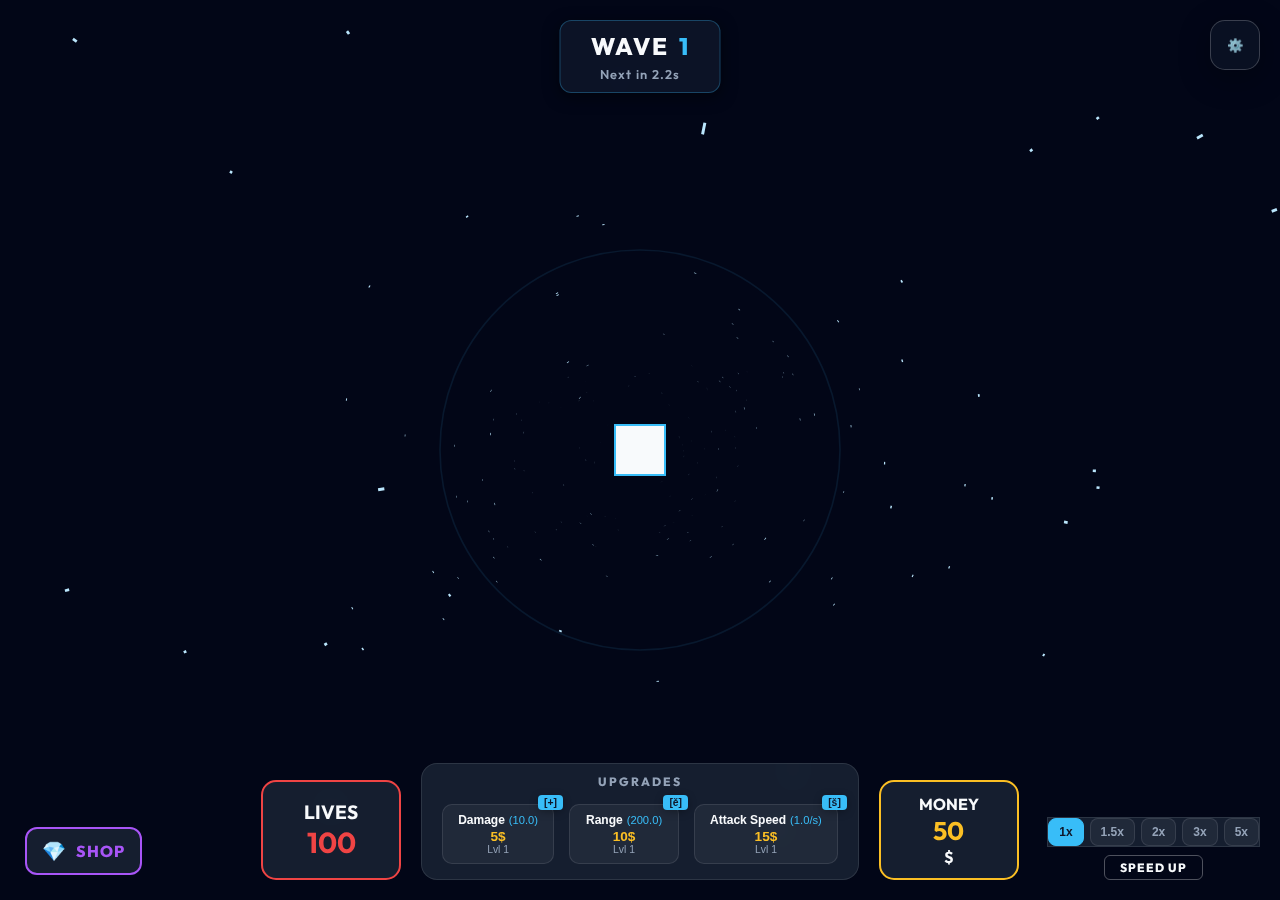
<file: index.html>
<!DOCTYPE html>
<html lang="cs">

<head>
    <meta charset="UTF-8">
    <meta name="viewport" content="width=device-width, initial-scale=1.0">
    <title>Square Defense TDS</title>
    <link rel="stylesheet" href="TDS.css">
</head>

<body>
    <div id="game-container">
        <canvas id="gameCanvas"></canvas>

        <div id="top-ui">
            <div id="settings-control">
                <button id="settings-btn" title="Settings">
                    <span class="icon">⚙️</span>
                </button>
            </div>
        </div>
        <div id="wave-container">
            <div class="wave-main">WAVE <span id="wave-display">1</span></div>
            <div id="next-wave-timer"></div>
        </div>
        <div id="ui-panel">
            <div id="health-container">
                LIVES <span id="health-display">100</span>
            </div>

            <div id="upgrades-container">
                <div class="container-label">UPGRADES</div>
                <div id="upgrades">
                    <button class="upgrade-btn" id="upgrade-damage">
                        <div class="btn-top">
                            <span class="btn-label">Damage</span>
                            <span class="btn-stat">(<span id="stat-damage">10</span>)</span>
                        </div>
                        <span class="btn-cost" id="cost-damage">5$</span>
                        <span class="btn-level" id="level-damage">Lvl 1</span>
                        <span class="key-hint">[+]</span>
                    </button>
                    <button class="upgrade-btn" id="upgrade-range">
                        <div class="btn-top">
                            <span class="btn-label">Range</span>
                            <span class="btn-stat">(<span id="stat-range">200</span>)</span>
                        </div>
                        <span class="btn-cost" id="cost-range">10$</span>
                        <span class="btn-level" id="level-range">Lvl 1</span>
                        <span class="key-hint">[ě]</span>
                    </button>
                    <button class="upgrade-btn" id="upgrade-speed">
                        <div class="btn-top">
                            <span class="btn-label">Attack Speed</span>
                            <span class="btn-stat">(<span id="stat-speed">1.0</span>/s)</span>
                        </div>
                        <span class="btn-cost" id="cost-speed">15$</span>
                        <span class="btn-level" id="level-speed">Lvl 1</span>
                        <span class="key-hint">[š]</span>
                    </button>
                </div>
            </div>

            <div id="money-container">
                MONEY <span id="money-display">50</span>$
            </div>

            <div id="speed-container">
                <div id="speed-controls">
                    <button class="speed-btn active" data-speed="1">1x</button>
                    <button class="speed-btn" data-speed="1.5">1.5x</button>
                    <button class="speed-btn" data-speed="2">2x</button>
                    <button class="speed-btn" data-speed="3">3x</button>
                    <button class="speed-btn" data-speed="5">5x</button>
                </div>
                <div class="speed-label">SPEED UP</div>
            </div>
        </div>

        <div id="shop-icon" title="Permanent Upgrades">
            <span class="icon">💎</span>
            <span class="label">SHOP</span>
        </div>

        <div id="shop-modal" class="hidden">
            <div class="shop-content">
                <div class="shop-header">
                    <h2>PERMANENT SHOP</h2>
                    <div class="boss-tokens">
                        Tokens: <span id="gems-display">0</span> 💎
                    </div>
                </div>
                <div class="shop-upgrades">
                    <div class="perm-upgrade">
                        <div class="p-info">
                            <span class="p-label">Perm. Damage</span>
                            <span class="p-level" id="p-level-damage">Lvl 0</span>
                        </div>
                        <div class="p-bonus" id="p-bonus-damage">
                            Bonus: 0% → 1%
                        </div>
                        <button class="p-upgrade-btn" id="p-upgrade-damage">
                            Cost: 1💎
                        </button>
                    </div>
                    <div class="perm-upgrade">
                        <div class="p-info">
                            <span class="p-label">Perm. Range</span>
                            <span class="p-level" id="p-level-range">Lvl 0</span>
                        </div>
                        <div class="p-bonus" id="p-bonus-range">
                            Bonus: 0% → 1%
                        </div>
                        <button class="p-upgrade-btn" id="p-upgrade-range">
                            Cost: 1💎
                        </button>
                    </div>
                    <div class="perm-upgrade">
                        <div class="p-info">
                            <span class="p-label">Perm. Firerate</span>
                            <span class="p-level" id="p-level-speed">Lvl 0</span>
                        </div>
                        <div class="p-bonus" id="p-bonus-speed">
                            Bonus: 0% → 1%
                        </div>
                        <button class="p-upgrade-btn" id="p-upgrade-speed">
                            Cost: 1💎
                        </button>
                    </div>
                    <div class="perm-upgrade">
                        <div class="p-info">
                            <span class="p-label">Perm. Money/Kill</span>
                            <span class="p-level" id="p-level-money">Lvl 0</span>
                        </div>
                        <div class="p-bonus" id="p-bonus-money">
                            Bonus: +0$ → +1$
                        </div>
                        <button class="p-upgrade-btn" id="p-upgrade-money">
                            Cost: 1💎
                        </button>
                    </div>
                    <div class="perm-upgrade">
                        <div class="p-info">
                            <span class="p-label">Perm. Discount</span>
                            <span class="p-level" id="p-level-discount">Lvl 0</span>
                        </div>
                        <div class="p-bonus" id="p-bonus-discount">
                            Bonus: 0% → 1%
                        </div>
                        <button class="p-upgrade-btn" id="p-upgrade-discount">
                            Cost: 1💎
                        </button>
                    </div>
                </div>
                <button id="close-shop">CLOSE</button>
            </div>
        </div>

        <div id="settings-modal" class="hidden">
            <div class="settings-content">
                <div class="settings-header">
                    <h2>SETTINGS</h2>
                </div>
                <div class="settings-options">
                    <div class="setting-row">
                        <span class="setting-label">Music</span>
                        <button id="toggle-music-setting" class="setting-toggle">ON</button>
                    </div>
                    <div class="setting-row">
                        <span class="setting-label">Background Effects</span>
                        <button id="toggle-bg-setting" class="setting-toggle">ON</button>
                    </div>

                    <div class="setting-row"
                        style="margin-top: 10px; border: none; background: transparent; padding: 0;">
                        <button id="reset-perms-btn">RESET PERMANENT PROGRESS (WIPE SAVE)</button>
                    </div>
                </div>
                <button id="close-settings">CLOSE</button>
            </div>
        </div>

        <!-- Hidden stats/legacy elements to keep JS happy -->
        <div style="display: none;">
            <span id="kills-display">0</span>
        </div>
    </div>
    <script src="TDS.js"></script>
</body>

</html>
</file>
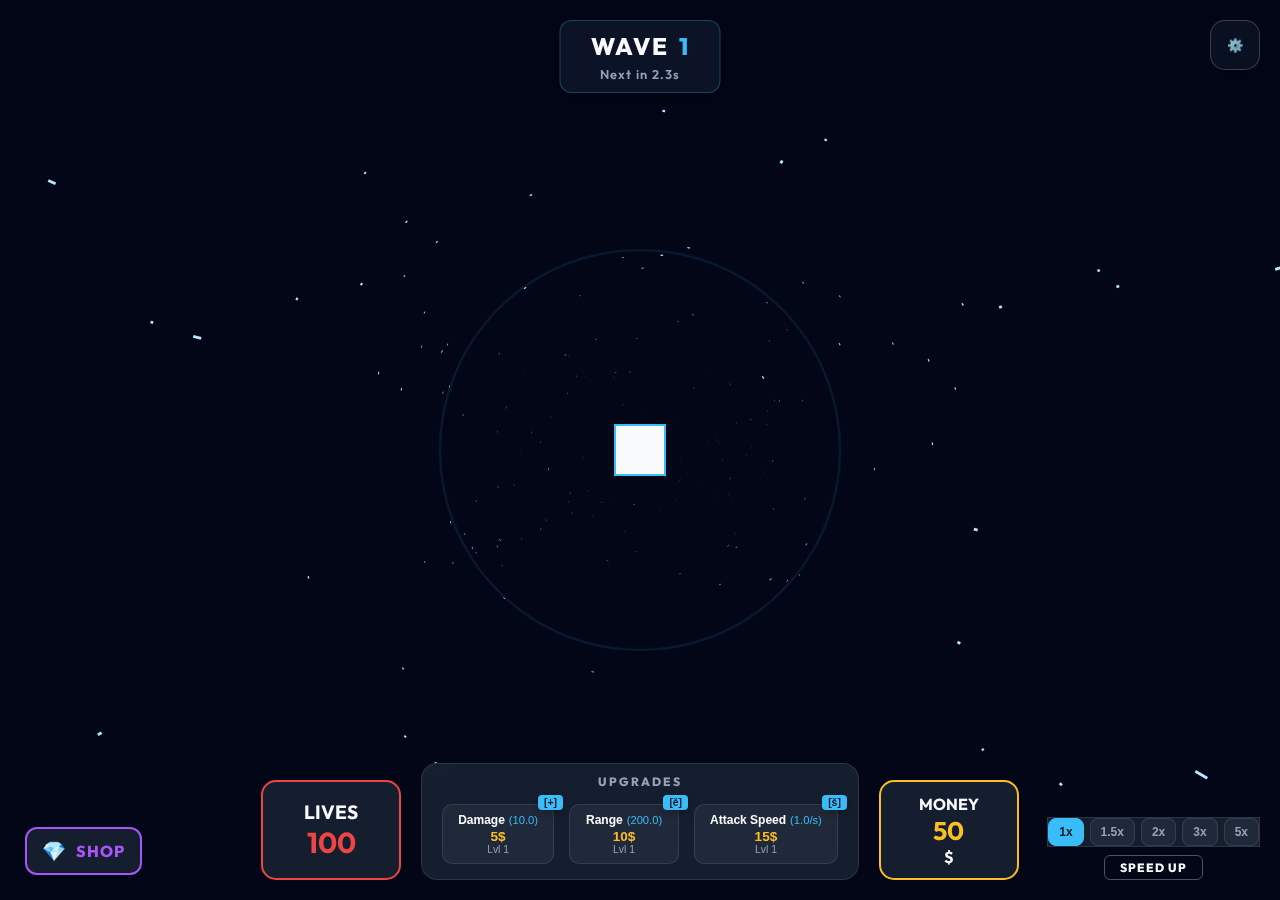
<file: TDS/index.html>
<!DOCTYPE html>
<html lang="cs">

<head>
    <meta charset="UTF-8">
    <meta name="viewport" content="width=device-width, initial-scale=1.0">
    <title>Square Defense TDS</title>
    <link rel="stylesheet" href="TDS.css">
</head>

<body>
    <div id="game-container">
        <canvas id="gameCanvas"></canvas>

        <div id="top-ui">
            <div id="settings-control">
                <button id="settings-btn" title="Settings">
                    <span class="icon">⚙️</span>
                </button>
            </div>
        </div>
        <div id="wave-container">
            <div class="wave-main">WAVE <span id="wave-display">1</span></div>
            <div id="next-wave-timer"></div>
        </div>
        <div id="ui-panel">
            <div id="health-container">
                LIVES <span id="health-display">100</span>
            </div>

            <div id="upgrades-container">
                <div class="container-label">UPGRADES</div>
                <div id="upgrades">
                    <button class="upgrade-btn" id="upgrade-damage">
                        <div class="btn-top">
                            <span class="btn-label">Damage</span>
                            <span class="btn-stat">(<span id="stat-damage">10</span>)</span>
                        </div>
                        <span class="btn-cost" id="cost-damage">5$</span>
                        <span class="btn-level" id="level-damage">Lvl 1</span>
                        <span class="key-hint">[+]</span>
                    </button>
                    <button class="upgrade-btn" id="upgrade-range">
                        <div class="btn-top">
                            <span class="btn-label">Range</span>
                            <span class="btn-stat">(<span id="stat-range">200</span>)</span>
                        </div>
                        <span class="btn-cost" id="cost-range">10$</span>
                        <span class="btn-level" id="level-range">Lvl 1</span>
                        <span class="key-hint">[ě]</span>
                    </button>
                    <button class="upgrade-btn" id="upgrade-speed">
                        <div class="btn-top">
                            <span class="btn-label">Attack Speed</span>
                            <span class="btn-stat">(<span id="stat-speed">1.0</span>/s)</span>
                        </div>
                        <span class="btn-cost" id="cost-speed">15$</span>
                        <span class="btn-level" id="level-speed">Lvl 1</span>
                        <span class="key-hint">[š]</span>
                    </button>
                </div>
            </div>

            <div id="money-container">
                MONEY <span id="money-display">50</span>$
            </div>

            <div id="speed-container">
                <div id="speed-controls">
                    <button class="speed-btn active" data-speed="1">1x</button>
                    <button class="speed-btn" data-speed="1.5">1.5x</button>
                    <button class="speed-btn" data-speed="2">2x</button>
                    <button class="speed-btn" data-speed="3">3x</button>
                    <button class="speed-btn" data-speed="5">5x</button>
                </div>
                <div class="speed-label">SPEED UP</div>
            </div>
        </div>

        <div id="shop-icon" title="Permanent Upgrades">
            <span class="icon">💎</span>
            <span class="label">SHOP</span>
        </div>

        <div id="shop-modal" class="hidden">
            <div class="shop-content">
                <div class="shop-header">
                    <h2>PERMANENT SHOP</h2>
                    <div class="boss-tokens">
                        Tokens: <span id="gems-display">0</span> 💎
                    </div>
                </div>
                <div class="shop-upgrades">
                    <div class="perm-upgrade">
                        <div class="p-info">
                            <span class="p-label">Perm. Damage</span>
                            <span class="p-level" id="p-level-damage">Lvl 0</span>
                        </div>
                        <div class="p-bonus" id="p-bonus-damage">
                            Bonus: 0% → 1%
                        </div>
                        <button class="p-upgrade-btn" id="p-upgrade-damage">
                            Cost: 1💎
                        </button>
                    </div>
                    <div class="perm-upgrade">
                        <div class="p-info">
                            <span class="p-label">Perm. Range</span>
                            <span class="p-level" id="p-level-range">Lvl 0</span>
                        </div>
                        <div class="p-bonus" id="p-bonus-range">
                            Bonus: 0% → 1%
                        </div>
                        <button class="p-upgrade-btn" id="p-upgrade-range">
                            Cost: 1💎
                        </button>
                    </div>
                    <div class="perm-upgrade">
                        <div class="p-info">
                            <span class="p-label">Perm. Firerate</span>
                            <span class="p-level" id="p-level-speed">Lvl 0</span>
                        </div>
                        <div class="p-bonus" id="p-bonus-speed">
                            Bonus: 0% → 1%
                        </div>
                        <button class="p-upgrade-btn" id="p-upgrade-speed">
                            Cost: 1💎
                        </button>
                    </div>
                    <div class="perm-upgrade">
                        <div class="p-info">
                            <span class="p-label">Perm. Money/Kill</span>
                            <span class="p-level" id="p-level-money">Lvl 0</span>
                        </div>
                        <div class="p-bonus" id="p-bonus-money">
                            Bonus: +0$ → +1$
                        </div>
                        <button class="p-upgrade-btn" id="p-upgrade-money">
                            Cost: 1💎
                        </button>
                    </div>
                    <div class="perm-upgrade">
                        <div class="p-info">
                            <span class="p-label">Perm. Discount</span>
                            <span class="p-level" id="p-level-discount">Lvl 0</span>
                        </div>
                        <div class="p-bonus" id="p-bonus-discount">
                            Bonus: 0% → 1%
                        </div>
                        <button class="p-upgrade-btn" id="p-upgrade-discount">
                            Cost: 1💎
                        </button>
                    </div>
                </div>
                <button id="close-shop">CLOSE</button>
            </div>
        </div>

        <div id="settings-modal" class="hidden">
            <div class="settings-content">
                <div class="settings-header">
                    <h2>SETTINGS</h2>
                </div>
                <div class="settings-options">
                    <div class="setting-row">
                        <span class="setting-label">Music</span>
                        <button id="toggle-music-setting" class="setting-toggle">ON</button>
                    </div>
                    <div class="setting-row">
                        <span class="setting-label">Background Effects</span>
                        <button id="toggle-bg-setting" class="setting-toggle">ON</button>
                    </div>

                    <div class="setting-row"
                        style="margin-top: 10px; border: none; background: transparent; padding: 0;">
                        <button id="reset-perms-btn">RESET PERMANENT PROGRESS (WIPE SAVE)</button>
                    </div>
                </div>
                <button id="close-settings">CLOSE</button>
            </div>
        </div>

        <!-- Hidden stats/legacy elements to keep JS happy -->
        <div style="display: none;">
            <span id="kills-display">0</span>
        </div>
    </div>
    <script src="TDS.js"></script>
</body>

</html>
</file>
<file: TDS.css>
@import url('https://fonts.googleapis.com/css2?family=Outfit:wght@300;400;600&display=swap');

:root {
    --bg-color: #0f172a;
    --panel-bg: rgba(30, 41, 59, 0.7);
    --accent-color: #38bdf8;
    --text-primary: #f8fafc;
    --text-secondary: #94a3b8;
    --danger-color: #ef4444;
    --success-color: #22c55e;
    --gold-color: #fbbf24;
}

* {
    margin: 0;
    padding: 0;
    box-sizing: border-box;
}

body {
    background-color: #020617;
    font-family: 'Outfit', sans-serif;
    color: var(--text-primary);
    overflow: hidden;
    margin: 0;
    width: 100vw;
    height: 100vh;
}

#game-container {
    position: relative;
    width: 100vw;
    height: 100vh;
    display: flex;
    flex-direction: column;
}

canvas {
    display: block;
    background-color: #020617;
    cursor: crosshair;
}


#top-ui {
    position: absolute;
    top: 20px;
    right: 20px;
    display: flex;
    gap: 15px;
    pointer-events: none;
    z-index: 100;
}

/* Audio Engine (Synthesized) */
/* Settings Button */
#settings-btn {
    background: rgba(15, 23, 42, 0.6);
    border: 1px solid rgba(255, 255, 255, 0.2);
    color: var(--text-primary);
    width: 50px;
    height: 50px;
    border-radius: 15px;
    cursor: pointer;
    display: flex;
    justify-content: center;
    align-items: center;
    backdrop-filter: blur(12px);
    transition: all 0.3s cubic-bezier(0.4, 0, 0.2, 1);
    box-shadow: 0 8px 32px rgba(0, 0, 0, 0.3);
    pointer-events: auto;
}

#settings-btn:hover {
    transform: scale(1.1) rotate(90deg);
    border-color: var(--accent-color);
    box-shadow: 0 0 20px rgba(56, 189, 248, 0.5);
    background: rgba(15, 23, 42, 0.8);
}


#wave-container {
    position: absolute;
    top: 20px;
    left: 50%;
    transform: translateX(-50%);
    background: rgba(15, 23, 42, 0.8);
    backdrop-filter: blur(10px);
    border: 1px solid rgba(56, 189, 248, 0.3);
    padding: 10px 30px;
    border-radius: 12px;
    display: flex;
    flex-direction: column;
    align-items: center;
    z-index: 100;
    box-shadow: 0 4px 15px rgba(0, 0, 0, 0.5);
    min-width: 160px;
}

.wave-main {
    font-size: 1.5rem;
    font-weight: 800;
    letter-spacing: 2px;
    display: flex;
    align-items: center;
    justify-content: center;
    gap: 10px;
    white-space: nowrap;
}

#wave-display {
    color: var(--accent-color);
}

#next-wave-timer {
    font-size: 0.8rem;
    color: var(--text-secondary);
    font-weight: 600;
    margin-top: 5px;
    letter-spacing: 1px;
}

#ui-panel {
    position: absolute;
    bottom: 20px;
    left: 20px;
    right: 20px;
    height: 140px;
    background: transparent;
    display: flex;
    align-items: flex-end;
    justify-content: center;
    /* Center everything in the panel */
    gap: 20px;
    pointer-events: none;
}

#ui-panel>div {
    pointer-events: auto;
}

#health-container {
    background: var(--panel-bg);
    border-radius: 15px;
    border: 2px solid var(--danger-color);
    font-size: 1.2rem;
    font-weight: 700;
    backdrop-filter: blur(10px);
    display: flex;
    flex-direction: column;
    align-items: center;
    justify-content: center;
    width: 140px;
    height: 100px;
}

#health-display {
    font-size: 1.8rem;
    color: var(--danger-color);
    display: block;
}

#upgrades-container {
    display: flex;
    flex-direction: column;
    align-items: center;
    gap: 15px;
    /* Increased from 8px to avoid overlap */
    background: var(--panel-bg);
    padding: 10px 20px 15px;
    border-radius: 16px;
    border: 1px solid rgba(255, 255, 255, 0.1);
    backdrop-filter: blur(10px);
}

.container-label {
    font-size: 0.75rem;
    font-weight: 800;
    letter-spacing: 2px;
    color: var(--text-secondary);
    text-transform: uppercase;
}

#upgrades {
    display: flex;
    gap: 15px;
}

.upgrade-btn {
    background: rgba(255, 255, 255, 0.05);
    border: 1px solid rgba(255, 255, 255, 0.1);
    color: var(--text-primary);
    padding: 8px 15px;
    border-radius: 10px;
    cursor: pointer;
    transition: all 0.2s ease;
    display: flex;
    flex-direction: column;
    align-items: center;
    min-width: 110px;
    position: relative;
    /* For key hint positioning */
}

.key-hint {
    position: absolute;
    top: -10px;
    right: -10px;
    background: var(--accent-color);
    color: var(--bg-color);
    font-size: 0.65rem;
    font-weight: 800;
    padding: 2px 6px;
    border-radius: 4px;
    box-shadow: 0 2px 8px rgba(0, 0, 0, 0.3);
    pointer-events: none;
}

.upgrade-btn:hover:not(:disabled) {
    background: rgba(56, 189, 248, 0.15);
    border-color: var(--accent-color);
    transform: translateY(-3px);
}

.upgrade-btn:disabled {
    opacity: 0.3;
    cursor: not-allowed;
}

.btn-top {
    display: flex;
    align-items: center;
    gap: 4px;
}

.btn-label {
    font-size: 0.75rem;
    font-weight: 600;
}

.btn-stat {
    font-size: 0.7rem;
    color: var(--accent-color);
}

.btn-cost {
    font-size: 0.85rem;
    color: var(--gold-color);
    font-weight: 700;
    margin-top: 2px;
}

.btn-level {
    font-size: 0.65rem;
    color: var(--text-secondary);
}

#money-container {
    background: var(--panel-bg);
    border-radius: 15px;
    border: 2px solid var(--gold-color);
    font-size: 1rem;
    font-weight: 700;
    backdrop-filter: blur(10px);
    display: flex;
    flex-direction: column;
    align-items: center;
    justify-content: center;
    width: 140px;
    height: 100px;
}

#money-display {
    font-size: 1.6rem;
    color: var(--gold-color);
}

#speed-container {
    position: absolute;
    /* Keep speed on the far right without affecting center */
    right: 0;
    bottom: 0;
    display: flex;
    flex-direction: column;
    align-items: center;
    gap: 8px;
}

/* Shop UI */
#shop-icon {
    position: absolute;
    bottom: 25px;
    left: 25px;
    background: var(--panel-bg);
    border: 2px solid #a855f7;
    padding: 10px 15px;
    border-radius: 12px;
    cursor: pointer;
    display: flex;
    align-items: center;
    gap: 10px;
    transition: all 0.2s ease;
    backdrop-filter: blur(8px);
    pointer-events: auto;
}

#shop-icon:hover {
    transform: scale(1.1);
    box-shadow: 0 0 15px rgba(168, 85, 247, 0.4);
}

#shop-icon .icon {
    font-size: 1.2rem;
}

#shop-icon .label {
    font-weight: 800;
    color: #a855f7;
    letter-spacing: 1px;
}

#game-container {
    position: absolute;
    inset: 0;
    pointer-events: none;
}


#shop-modal {
    position: fixed;
    top: 0;
    left: 0;
    width: 100vw;
    height: 100vh;
    background: rgba(0, 0, 0, 0.6);
    backdrop-filter: blur(10px);
    display: flex;
    justify-content: center;
    align-items: center;
    z-index: 1000;
    pointer-events: auto;
}

#shop-modal.hidden {
    display: none;
}

.shop-content {
    background: #1e293b;
    border: 2px solid #334155;
    padding: 30px;
    border-radius: 24px;
    width: 900px;
    max-width: 95vw;
    box-shadow: 0 20px 50px rgba(0, 0, 0, 0.5);
    display: flex;
    flex-direction: column;
    gap: 20px;
}

.shop-header {
    display: flex;
    justify-content: space-between;
    align-items: center;
    border-bottom: 2px solid rgba(255, 255, 255, 0.05);
    padding-bottom: 15px;
}

.shop-header h2 {
    color: #a855f7;
    letter-spacing: 2px;
}

.boss-tokens {
    font-weight: 700;
    color: #f8fafc;
    font-size: 1.1rem;
}

.shop-upgrades {
    display: grid;
    grid-template-columns: repeat(3, 1fr);
    gap: 20px;
}

.perm-upgrade {
    background: rgba(255, 255, 255, 0.03);
    padding: 20px;
    border-radius: 20px;
    display: flex;
    flex-direction: column;
    align-items: center;
    justify-content: space-between;
    gap: 15px;
    border: 1px solid rgba(255, 255, 255, 0.05);
    transition: all 0.2s ease;
    text-align: center;
}

.perm-upgrade:hover {
    background: rgba(255, 255, 255, 0.06);
    transform: translateY(-5px);
    border-color: rgba(168, 85, 247, 0.3);
}

.p-info {
    display: flex;
    flex-direction: column;
    gap: 4px;
}

.p-label {
    font-weight: 800;
    font-size: 1rem;
    color: var(--text-primary);
}

.p-level {
    color: var(--accent-color);
    font-size: 0.8rem;
    font-weight: 800;
    text-transform: uppercase;
    letter-spacing: 1px;
}

.p-bonus {
    font-size: 0.85rem;
    color: var(--text-secondary);
    font-weight: 600;
    background: rgba(0, 0, 0, 0.3);
    padding: 8px 12px;
    border-radius: 10px;
    border: 1px solid rgba(255, 255, 255, 0.05);
    width: 100%;
}

.p-upgrade-btn {
    background: #a855f7;
    border: none;
    color: white;
    padding: 10px 20px;
    border-radius: 10px;
    cursor: pointer;
    font-weight: 800;
    font-size: 0.9rem;
    transition: all 0.2s ease;
    width: 100%;
}

.p-upgrade-btn:hover:not(:disabled) {
    background: #c084fc;
    transform: translateY(-2px);
}

.p-upgrade-btn:disabled {
    background: #334155;
    opacity: 0.5;
    cursor: not-allowed;
}

#close-shop {
    background: #334155;
    border: none;
    color: white;
    padding: 10px;
    border-radius: 12px;
    cursor: pointer;
    font-weight: 800;
    margin-top: 10px;
    transition: background 0.2s;
}

#close-shop:hover {
    background: #475569;
}

#speed-controls {
    display: flex;
    gap: 6px;
    background: var(--panel-bg);
    border: 1px solid rgba(255, 255, 255, 0.1);
    backdrop-filter: blur(10px);
}

.speed-btn {
    background: rgba(255, 255, 255, 0.05);
    border: 1px solid rgba(255, 255, 255, 0.1);
    color: var(--text-secondary);
    padding: 6px 10px;
    border-radius: 8px;
    cursor: pointer;
    font-size: 0.75rem;
    font-weight: 700;
    transition: all 0.2s ease;
}

.speed-btn:hover {
    background: rgba(255, 255, 255, 0.1);
    color: var(--text-primary);
}

.speed-btn.active {
    background: var(--accent-color);
    color: var(--bg-color);
    border-color: var(--accent-color);
}

.speed-label {
    font-size: 0.75rem;
    font-weight: 800;
    letter-spacing: 1px;
    border: 1px solid rgba(255, 255, 255, 0.3);
    padding: 4px 15px;
    border-radius: 6px;
    border-radius: 6px;
}

/* Settings Modal */
#settings-modal {
    position: fixed;
    top: 0;
    left: 0;
    width: 100vw;
    height: 100vh;
    background: rgba(0, 0, 0, 0.6);
    backdrop-filter: blur(10px);
    display: flex;
    justify-content: center;
    align-items: center;
    z-index: 1000;
    pointer-events: auto;
}

#settings-modal.hidden {
    display: none;
}

.settings-content {
    background: #1e293b;
    border: 2px solid #334155;
    padding: 30px;
    border-radius: 20px;
    width: 400px;
    max-width: 90vw;
    box-shadow: 0 20px 50px rgba(0, 0, 0, 0.5);
    display: flex;
    flex-direction: column;
    gap: 20px;
    text-align: center;
}

.settings-header h2 {
    color: var(--accent-color);
    letter-spacing: 2px;
}

.settings-options {
    display: flex;
    flex-direction: column;
    gap: 15px;
}

.setting-row {
    display: flex;
    justify-content: space-between;
    align-items: center;
    background: rgba(255, 255, 255, 0.05);
    padding: 10px 15px;
    border-radius: 10px;
    border: 1px solid rgba(255, 255, 255, 0.05);
}

.setting-label {
    font-weight: 700;
    color: var(--text-primary);
}

.setting-toggle {
    background: #334155;
    color: #94a3b8;
    border: none;
    padding: 5px 15px;
    border-radius: 8px;
    font-weight: 800;
    cursor: pointer;
    transition: all 0.2s;
    width: 60px;
}

.setting-toggle.active {
    background: var(--success-color);
    color: white;
}

#close-settings {
    background: #334155;
    border: none;
    color: white;
    padding: 10px;
    border-radius: 12px;
    cursor: pointer;
    font-weight: 800;
    transition: background 0.2s;
    margin-top: 10px;
}

#close-settings:hover {
    background: #475569;
}

#reset-perms-btn {
    background: rgba(239, 68, 68, 0.1);
    border: 1px solid var(--danger-color);
    color: var(--danger-color);
    padding: 8px 15px;
    border-radius: 8px;
    font-weight: 800;
    cursor: pointer;
    transition: all 0.2s;
    width: 100%;
    margin-top: 10px;
}

#reset-perms-btn:hover {
    background: var(--danger-color);
    color: white;
}
</file>
<file: TDS/TDS.css>
@import url('https://fonts.googleapis.com/css2?family=Outfit:wght@300;400;600&display=swap');

:root {
    --bg-color: #0f172a;
    --panel-bg: rgba(30, 41, 59, 0.7);
    --accent-color: #38bdf8;
    --text-primary: #f8fafc;
    --text-secondary: #94a3b8;
    --danger-color: #ef4444;
    --success-color: #22c55e;
    --gold-color: #fbbf24;
}

* {
    margin: 0;
    padding: 0;
    box-sizing: border-box;
}

body {
    background-color: #020617;
    font-family: 'Outfit', sans-serif;
    color: var(--text-primary);
    overflow: hidden;
    margin: 0;
    width: 100vw;
    height: 100vh;
}

#game-container {
    position: relative;
    width: 100vw;
    height: 100vh;
    display: flex;
    flex-direction: column;
}

canvas {
    display: block;
    background-color: #020617;
    cursor: crosshair;
}


#top-ui {
    position: absolute;
    top: 20px;
    right: 20px;
    display: flex;
    gap: 15px;
    pointer-events: none;
    z-index: 100;
}

/* Audio Engine (Synthesized) */
/* Settings Button */
#settings-btn {
    background: rgba(15, 23, 42, 0.6);
    border: 1px solid rgba(255, 255, 255, 0.2);
    color: var(--text-primary);
    width: 50px;
    height: 50px;
    border-radius: 15px;
    cursor: pointer;
    display: flex;
    justify-content: center;
    align-items: center;
    backdrop-filter: blur(12px);
    transition: all 0.3s cubic-bezier(0.4, 0, 0.2, 1);
    box-shadow: 0 8px 32px rgba(0, 0, 0, 0.3);
    pointer-events: auto;
}

#settings-btn:hover {
    transform: scale(1.1) rotate(90deg);
    border-color: var(--accent-color);
    box-shadow: 0 0 20px rgba(56, 189, 248, 0.5);
    background: rgba(15, 23, 42, 0.8);
}


#wave-container {
    position: absolute;
    top: 20px;
    left: 50%;
    transform: translateX(-50%);
    background: rgba(15, 23, 42, 0.8);
    backdrop-filter: blur(10px);
    border: 1px solid rgba(56, 189, 248, 0.3);
    padding: 10px 30px;
    border-radius: 12px;
    display: flex;
    flex-direction: column;
    align-items: center;
    z-index: 100;
    box-shadow: 0 4px 15px rgba(0, 0, 0, 0.5);
    min-width: 160px;
}

.wave-main {
    font-size: 1.5rem;
    font-weight: 800;
    letter-spacing: 2px;
    display: flex;
    align-items: center;
    justify-content: center;
    gap: 10px;
    white-space: nowrap;
}

#wave-display {
    color: var(--accent-color);
}

#next-wave-timer {
    font-size: 0.8rem;
    color: var(--text-secondary);
    font-weight: 600;
    margin-top: 5px;
    letter-spacing: 1px;
}

#ui-panel {
    position: absolute;
    bottom: 20px;
    left: 20px;
    right: 20px;
    height: 140px;
    background: transparent;
    display: flex;
    align-items: flex-end;
    justify-content: center;
    /* Center everything in the panel */
    gap: 20px;
    pointer-events: none;
}

#ui-panel>div {
    pointer-events: auto;
}

#health-container {
    background: var(--panel-bg);
    border-radius: 15px;
    border: 2px solid var(--danger-color);
    font-size: 1.2rem;
    font-weight: 700;
    backdrop-filter: blur(10px);
    display: flex;
    flex-direction: column;
    align-items: center;
    justify-content: center;
    width: 140px;
    height: 100px;
}

#health-display {
    font-size: 1.8rem;
    color: var(--danger-color);
    display: block;
}

#upgrades-container {
    display: flex;
    flex-direction: column;
    align-items: center;
    gap: 15px;
    /* Increased from 8px to avoid overlap */
    background: var(--panel-bg);
    padding: 10px 20px 15px;
    border-radius: 16px;
    border: 1px solid rgba(255, 255, 255, 0.1);
    backdrop-filter: blur(10px);
}

.container-label {
    font-size: 0.75rem;
    font-weight: 800;
    letter-spacing: 2px;
    color: var(--text-secondary);
    text-transform: uppercase;
}

#upgrades {
    display: flex;
    gap: 15px;
}

.upgrade-btn {
    background: rgba(255, 255, 255, 0.05);
    border: 1px solid rgba(255, 255, 255, 0.1);
    color: var(--text-primary);
    padding: 8px 15px;
    border-radius: 10px;
    cursor: pointer;
    transition: all 0.2s ease;
    display: flex;
    flex-direction: column;
    align-items: center;
    min-width: 110px;
    position: relative;
    /* For key hint positioning */
}

.key-hint {
    position: absolute;
    top: -10px;
    right: -10px;
    background: var(--accent-color);
    color: var(--bg-color);
    font-size: 0.65rem;
    font-weight: 800;
    padding: 2px 6px;
    border-radius: 4px;
    box-shadow: 0 2px 8px rgba(0, 0, 0, 0.3);
    pointer-events: none;
}

.upgrade-btn:hover:not(:disabled) {
    background: rgba(56, 189, 248, 0.15);
    border-color: var(--accent-color);
    transform: translateY(-3px);
}

.upgrade-btn:disabled {
    opacity: 0.3;
    cursor: not-allowed;
}

.btn-top {
    display: flex;
    align-items: center;
    gap: 4px;
}

.btn-label {
    font-size: 0.75rem;
    font-weight: 600;
}

.btn-stat {
    font-size: 0.7rem;
    color: var(--accent-color);
}

.btn-cost {
    font-size: 0.85rem;
    color: var(--gold-color);
    font-weight: 700;
    margin-top: 2px;
}

.btn-level {
    font-size: 0.65rem;
    color: var(--text-secondary);
}

#money-container {
    background: var(--panel-bg);
    border-radius: 15px;
    border: 2px solid var(--gold-color);
    font-size: 1rem;
    font-weight: 700;
    backdrop-filter: blur(10px);
    display: flex;
    flex-direction: column;
    align-items: center;
    justify-content: center;
    width: 140px;
    height: 100px;
}

#money-display {
    font-size: 1.6rem;
    color: var(--gold-color);
}

#speed-container {
    position: absolute;
    /* Keep speed on the far right without affecting center */
    right: 0;
    bottom: 0;
    display: flex;
    flex-direction: column;
    align-items: center;
    gap: 8px;
}

/* Shop UI */
#shop-icon {
    position: absolute;
    bottom: 25px;
    left: 25px;
    background: var(--panel-bg);
    border: 2px solid #a855f7;
    padding: 10px 15px;
    border-radius: 12px;
    cursor: pointer;
    display: flex;
    align-items: center;
    gap: 10px;
    transition: all 0.2s ease;
    backdrop-filter: blur(8px);
    pointer-events: auto;
}

#shop-icon:hover {
    transform: scale(1.1);
    box-shadow: 0 0 15px rgba(168, 85, 247, 0.4);
}

#shop-icon .icon {
    font-size: 1.2rem;
}

#shop-icon .label {
    font-weight: 800;
    color: #a855f7;
    letter-spacing: 1px;
}

#game-container {
    position: absolute;
    inset: 0;
    pointer-events: none;
}


#shop-modal {
    position: fixed;
    top: 0;
    left: 0;
    width: 100vw;
    height: 100vh;
    background: rgba(0, 0, 0, 0.6);
    backdrop-filter: blur(10px);
    display: flex;
    justify-content: center;
    align-items: center;
    z-index: 1000;
    pointer-events: auto;
}

#shop-modal.hidden {
    display: none;
}

.shop-content {
    background: #1e293b;
    border: 2px solid #334155;
    padding: 30px;
    border-radius: 24px;
    width: 900px;
    max-width: 95vw;
    box-shadow: 0 20px 50px rgba(0, 0, 0, 0.5);
    display: flex;
    flex-direction: column;
    gap: 20px;
}

.shop-header {
    display: flex;
    justify-content: space-between;
    align-items: center;
    border-bottom: 2px solid rgba(255, 255, 255, 0.05);
    padding-bottom: 15px;
}

.shop-header h2 {
    color: #a855f7;
    letter-spacing: 2px;
}

.boss-tokens {
    font-weight: 700;
    color: #f8fafc;
    font-size: 1.1rem;
}

.shop-upgrades {
    display: grid;
    grid-template-columns: repeat(3, 1fr);
    gap: 20px;
}

.perm-upgrade {
    background: rgba(255, 255, 255, 0.03);
    padding: 20px;
    border-radius: 20px;
    display: flex;
    flex-direction: column;
    align-items: center;
    justify-content: space-between;
    gap: 15px;
    border: 1px solid rgba(255, 255, 255, 0.05);
    transition: all 0.2s ease;
    text-align: center;
}

.perm-upgrade:hover {
    background: rgba(255, 255, 255, 0.06);
    transform: translateY(-5px);
    border-color: rgba(168, 85, 247, 0.3);
}

.p-info {
    display: flex;
    flex-direction: column;
    gap: 4px;
}

.p-label {
    font-weight: 800;
    font-size: 1rem;
    color: var(--text-primary);
}

.p-level {
    color: var(--accent-color);
    font-size: 0.8rem;
    font-weight: 800;
    text-transform: uppercase;
    letter-spacing: 1px;
}

.p-bonus {
    font-size: 0.85rem;
    color: var(--text-secondary);
    font-weight: 600;
    background: rgba(0, 0, 0, 0.3);
    padding: 8px 12px;
    border-radius: 10px;
    border: 1px solid rgba(255, 255, 255, 0.05);
    width: 100%;
}

.p-upgrade-btn {
    background: #a855f7;
    border: none;
    color: white;
    padding: 10px 20px;
    border-radius: 10px;
    cursor: pointer;
    font-weight: 800;
    font-size: 0.9rem;
    transition: all 0.2s ease;
    width: 100%;
}

.p-upgrade-btn:hover:not(:disabled) {
    background: #c084fc;
    transform: translateY(-2px);
}

.p-upgrade-btn:disabled {
    background: #334155;
    opacity: 0.5;
    cursor: not-allowed;
}

#close-shop {
    background: #334155;
    border: none;
    color: white;
    padding: 10px;
    border-radius: 12px;
    cursor: pointer;
    font-weight: 800;
    margin-top: 10px;
    transition: background 0.2s;
}

#close-shop:hover {
    background: #475569;
}

#speed-controls {
    display: flex;
    gap: 6px;
    background: var(--panel-bg);
    border: 1px solid rgba(255, 255, 255, 0.1);
    backdrop-filter: blur(10px);
}

.speed-btn {
    background: rgba(255, 255, 255, 0.05);
    border: 1px solid rgba(255, 255, 255, 0.1);
    color: var(--text-secondary);
    padding: 6px 10px;
    border-radius: 8px;
    cursor: pointer;
    font-size: 0.75rem;
    font-weight: 700;
    transition: all 0.2s ease;
}

.speed-btn:hover {
    background: rgba(255, 255, 255, 0.1);
    color: var(--text-primary);
}

.speed-btn.active {
    background: var(--accent-color);
    color: var(--bg-color);
    border-color: var(--accent-color);
}

.speed-label {
    font-size: 0.75rem;
    font-weight: 800;
    letter-spacing: 1px;
    border: 1px solid rgba(255, 255, 255, 0.3);
    padding: 4px 15px;
    border-radius: 6px;
    border-radius: 6px;
}

/* Settings Modal */
#settings-modal {
    position: fixed;
    top: 0;
    left: 0;
    width: 100vw;
    height: 100vh;
    background: rgba(0, 0, 0, 0.6);
    backdrop-filter: blur(10px);
    display: flex;
    justify-content: center;
    align-items: center;
    z-index: 1000;
    pointer-events: auto;
}

#settings-modal.hidden {
    display: none;
}

.settings-content {
    background: #1e293b;
    border: 2px solid #334155;
    padding: 30px;
    border-radius: 20px;
    width: 400px;
    max-width: 90vw;
    box-shadow: 0 20px 50px rgba(0, 0, 0, 0.5);
    display: flex;
    flex-direction: column;
    gap: 20px;
    text-align: center;
}

.settings-header h2 {
    color: var(--accent-color);
    letter-spacing: 2px;
}

.settings-options {
    display: flex;
    flex-direction: column;
    gap: 15px;
}

.setting-row {
    display: flex;
    justify-content: space-between;
    align-items: center;
    background: rgba(255, 255, 255, 0.05);
    padding: 10px 15px;
    border-radius: 10px;
    border: 1px solid rgba(255, 255, 255, 0.05);
}

.setting-label {
    font-weight: 700;
    color: var(--text-primary);
}

.setting-toggle {
    background: #334155;
    color: #94a3b8;
    border: none;
    padding: 5px 15px;
    border-radius: 8px;
    font-weight: 800;
    cursor: pointer;
    transition: all 0.2s;
    width: 60px;
}

.setting-toggle.active {
    background: var(--success-color);
    color: white;
}

#close-settings {
    background: #334155;
    border: none;
    color: white;
    padding: 10px;
    border-radius: 12px;
    cursor: pointer;
    font-weight: 800;
    transition: background 0.2s;
    margin-top: 10px;
}

#close-settings:hover {
    background: #475569;
}

#reset-perms-btn {
    background: rgba(239, 68, 68, 0.1);
    border: 1px solid var(--danger-color);
    color: var(--danger-color);
    padding: 8px 15px;
    border-radius: 8px;
    font-weight: 800;
    cursor: pointer;
    transition: all 0.2s;
    width: 100%;
    margin-top: 10px;
}

#reset-perms-btn:hover {
    background: var(--danger-color);
    color: white;
}
</file>
